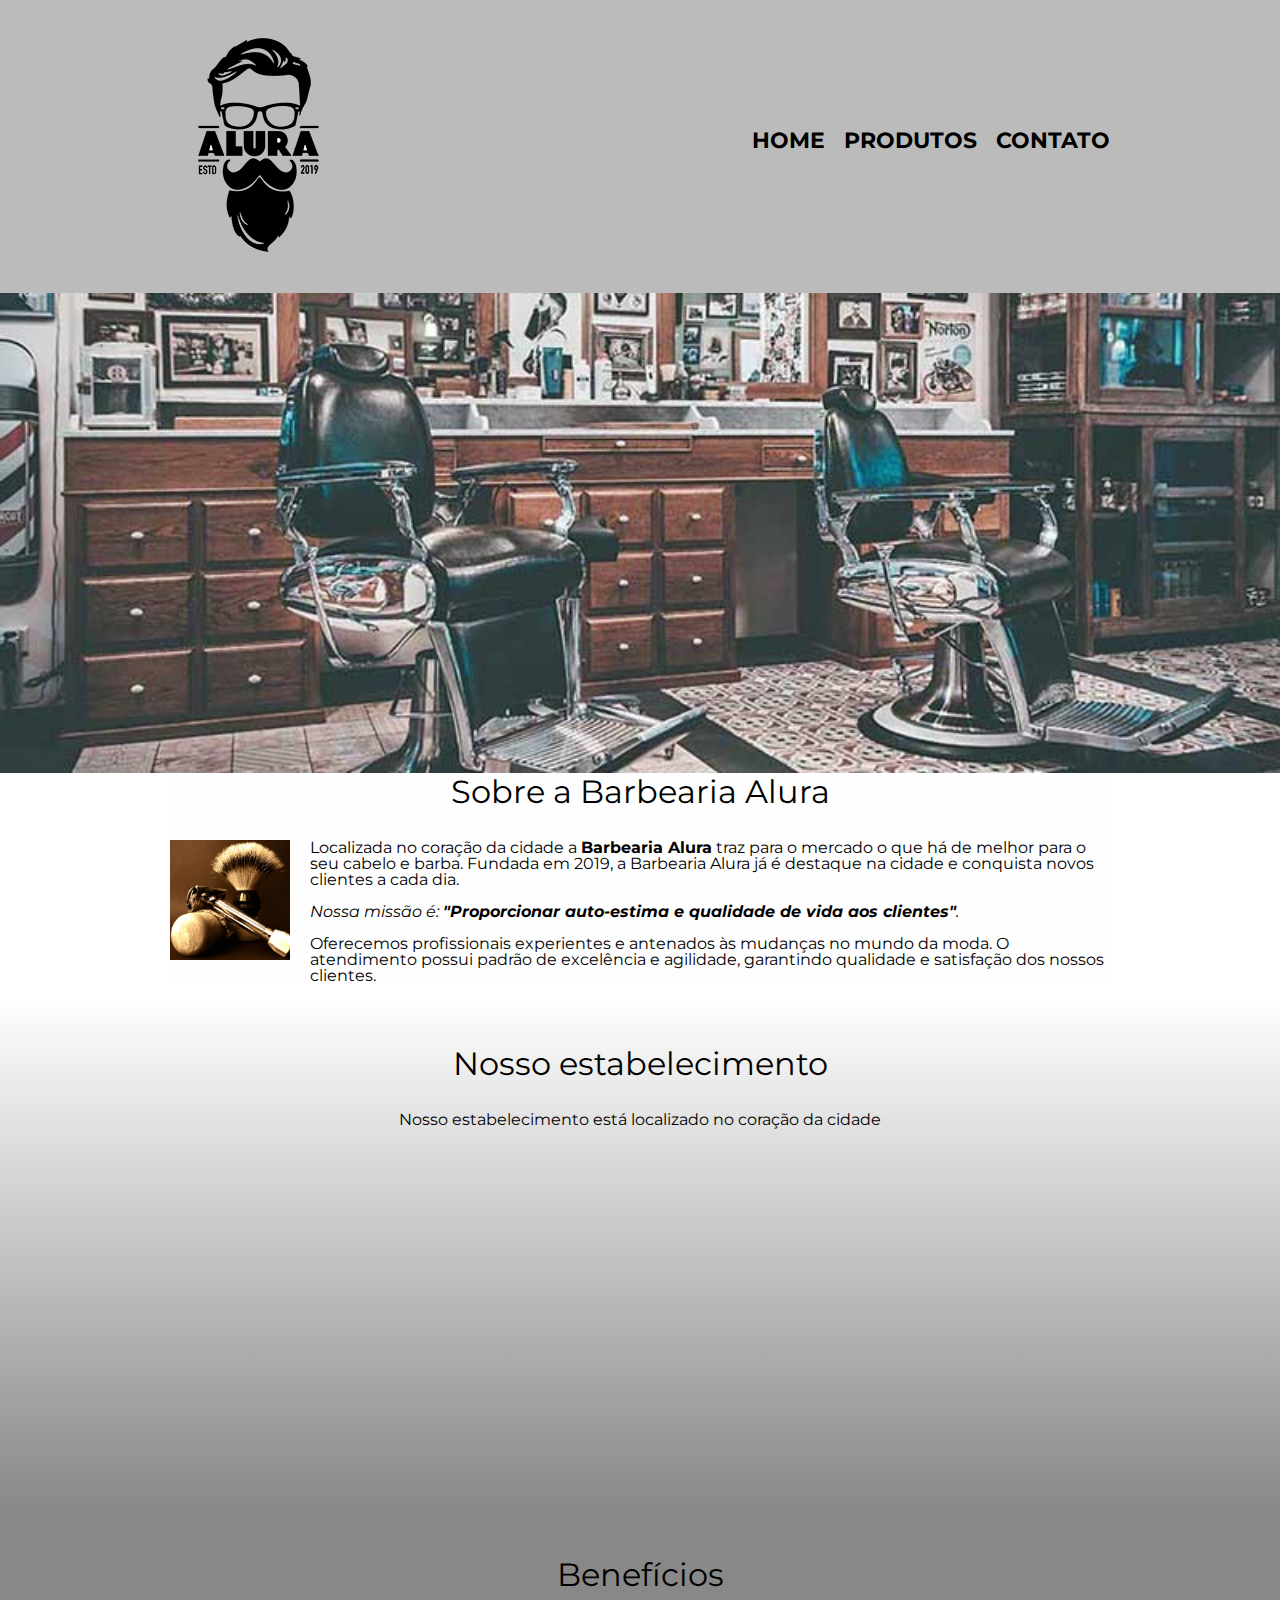
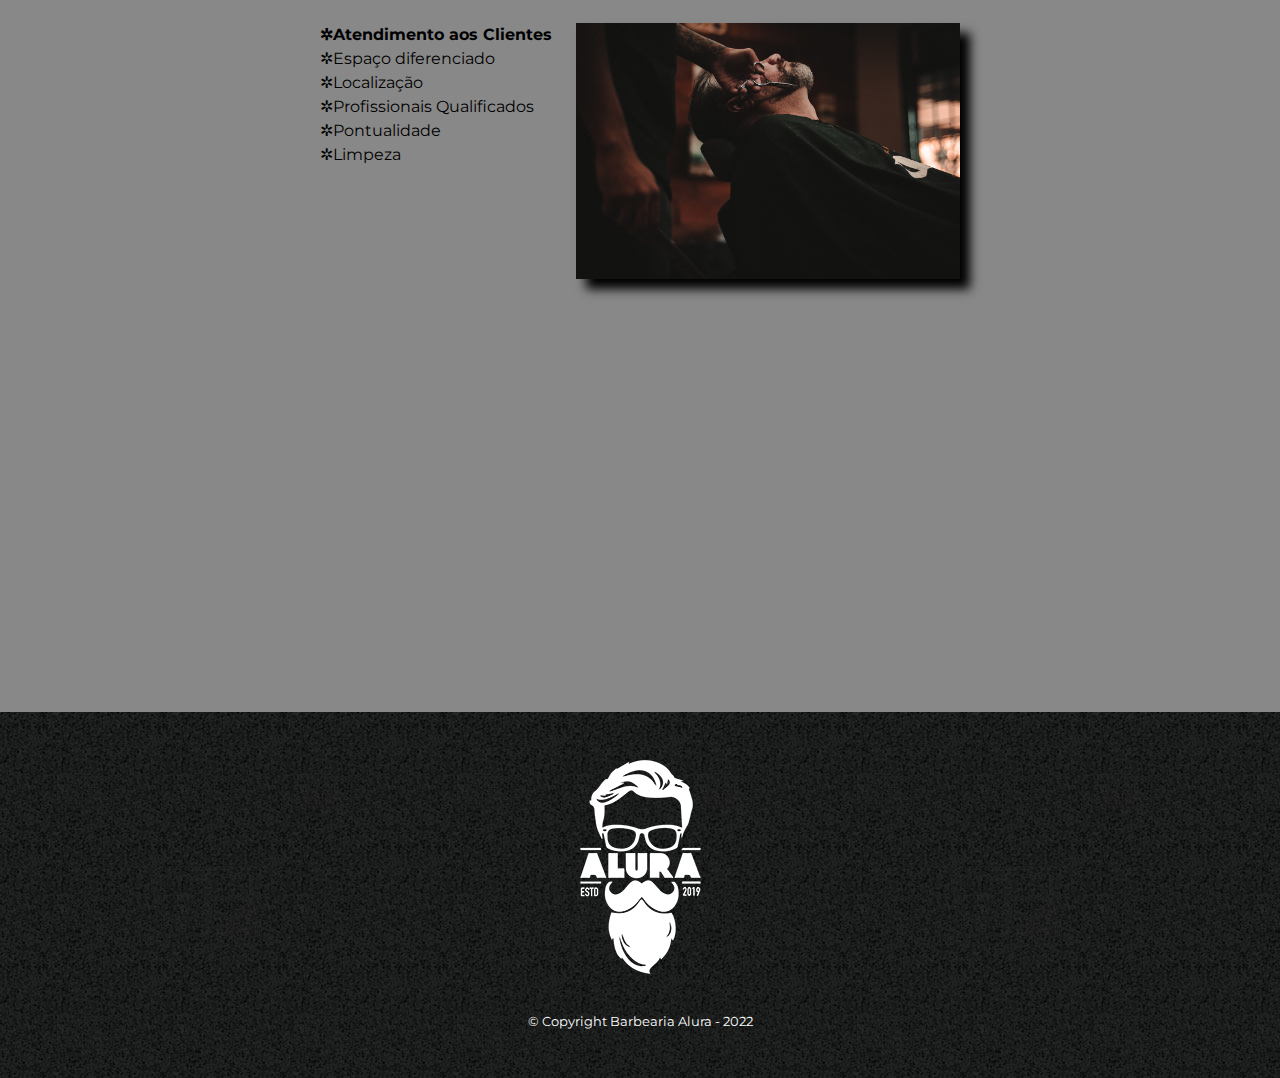
<file: index.html>
<!DOCTYPE html>

<html lang="pt-br">
	<head>
		<meta charset="UTF-8">
		<meta name="viewport" content="width=device-width">
		<title>Barbearia alura</title>
		<link rel="stylesheet" href="reset.css"> 
		<link rel="stylesheet"  href="style.css">
		<link href="https://fonts.googleapis.com/css?family=Montserrat&display=swap" rel="stylesheet">
	</head>

	<body>
			<header>
				<div class=caixa>
					<h1>
						<img src="logo.png">
					</h1>
					<nav>	
						<ul>
							<li><a href="index.html">Home</a></li>
							<li><a href="produtos.html">Produtos</a></li>
							<li><a href=contato.html>Contato</a></li>
						</ul>
					</nav>
				</div>		
			</header>
			
			<img class="banner"  src="banner.jpg">
			
			<main>
				<section class="principal">
					<h2 class="titulo-principal">Sobre a Barbearia Alura</h2>

					<img src="utensilios.jpg" class="utensilios">

					<p>Localizada no coração da cidade a <strong>Barbearia Alura</strong> traz para o mercado o que há de melhor para o seu cabelo e barba. Fundada em 2019, a Barbearia Alura já é destaque na cidade e conquista novos clientes a cada dia.</p>

					<p id="missao"><em>Nossa missão é: <strong>"Proporcionar auto-estima e qualidade de vida aos clientes"</strong>.</em></p>

					<p>Oferecemos profissionais experientes e antenados às mudanças no mundo da moda. O atendimento possui padrão de excelência e agilidade, garantindo qualidade e satisfação dos nossos clientes.</p>
				</section>

				<section class="mapa">
					<h3 class="titulo-principal">Nosso estabelecimento</h3>
					<p>Nosso estabelecimento está localizado no coração da cidade</p>

					<div class="mapa-conteudo">
						<iframe src="https://www.google.com/maps/embed?pb=!1m18!1m12!1m3!1d58513.83086303172!2d-46.62718286337613!3d-23.564333403805975!2m3!1f0!2f0!3f0!3m2!1i1024!2i768!4f13.1!3m3!1m2!1s0x94ce5a2b2ed7f3a1%3A0xab35da2f5ca62674!2sCaelum%20-%20Escola%20de%20Tecnologia!5e0!3m2!1spt-BR!2spt!4v1651503446225!5m2!1spt-BR!2spt" width="100%" height="300" style="border:0;" allowfullscreen="" loading="lazy" referrerpolicy="no-referrer-when-downgrade"></iframe>
					</div>
				</section>

				<section class=beneficios>	
					<h3 class="titulo-principal">Benefícios</h3>

					<div class="conteudo-beneficios">
						<ul class="lista-beneficios">
							<li class="itens">Atendimento aos Clientes</li>
							<li class="itens">Espaço diferenciado</li>
							<li class="itens">Localização</li>
							<li class="itens">Profissionais Qualificados</li>
							<li class="itens">Pontualidade</li>
							<li class="itens">Limpeza</li>
						</ul><img  src="beneficios.jpg" class=imagembeneficios>
					</div>
					
					<div class="video">
						 <iframe width="100%" height="315" src="https://www.youtube.com/embed/wcVVXUV0YUY" frameborder="0" allow="accelerometer; autoplay; encrypted-media; gyroscope; picture-in-picture" allowfullscreen></iframe>

					</div>

				</section>	

			</main>

			<footer>
				<img src="logo-branco.png">
				<p class="copyright">&copy; Copyright Barbearia Alura - 2022</p>

			</footer>	
	</body>	

</html>
</file>
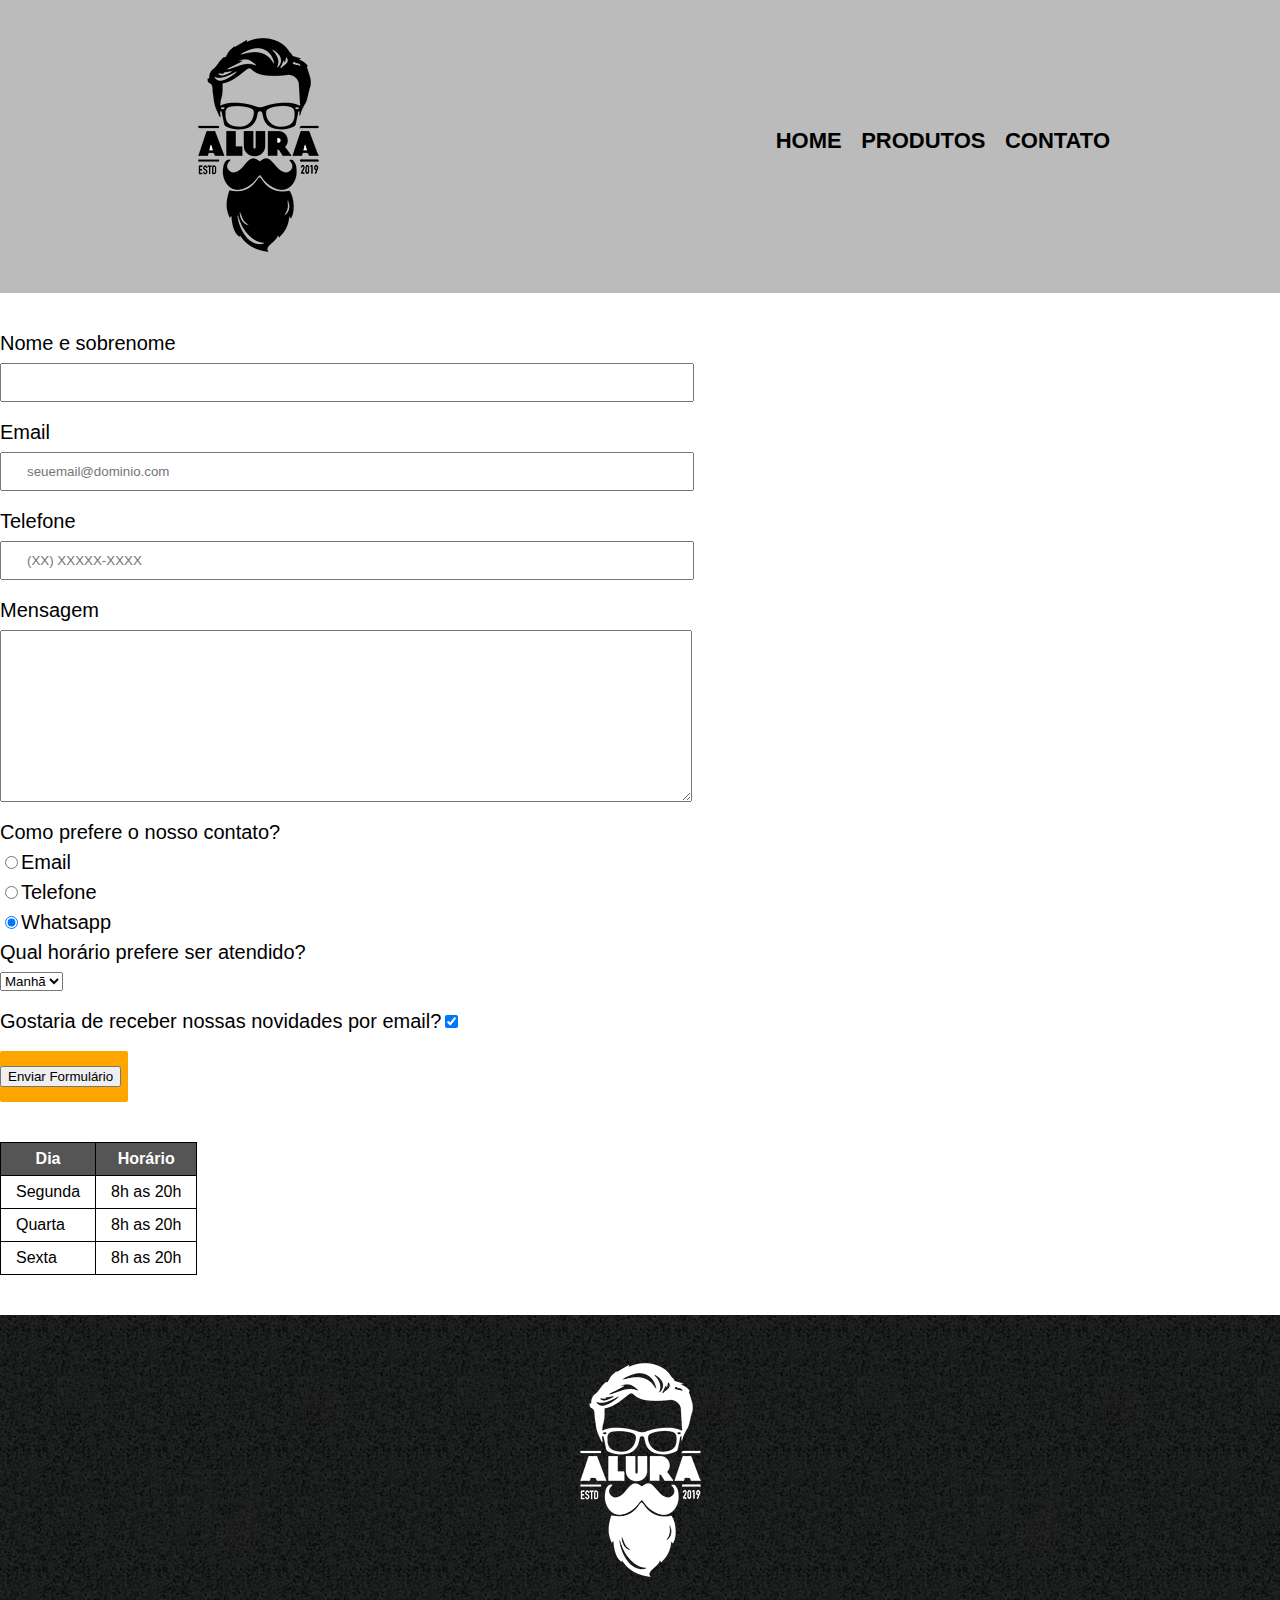
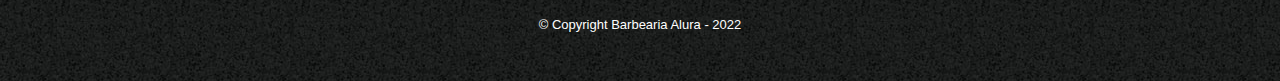
<file: contato.html>
<!DOCTYPE html>

<html lang="pt-br">
	<head>
		<meta charset="UTF-8">
		<title>Contato</title>
		<link rel="stylesheet" href="reset.css"> 
		<link rel="stylesheet"  href="style.css">
	</head>

	<body>
		<header>
			<div class=caixa>
				<h1>
					<img src="logo.png" alt="Logo da Barbearia Alura">
				</h1>
				<nav>	
					<ul>
						<li><a href="index.html">Home</a></li>
						<li><a href="produtos.html">Produtos</a></li>
						<li><a href=contato.html>Contato</a></li>
					</ul>
				</nav>
			</div>
		</header>

		<main>
			<form>
				<fieldset> 
					<label for="nomeesobrenome"> Nome e sobrenome</label>
					<input type="text" id="nomeesobrenome" class="input-padrao" required>

					<label for="email">Email</label>
					<input type="email" id="email" class="input-padrao" required placeholder="seuemail@dominio.com">

					<label for="telefone">Telefone</label> <input type="tel"
					id="telefone" class="input-padrao" required
					placeholder="(XX) XXXXX-XXXX">

					<label for="mensagem">Mensagem</label>	
					<textarea cols="70" rows="10" id="mensagem" class="input-padrao" required></textarea>

				</fieldset>

				<fieldset>
					<legend>Como prefere o nosso contato?</legend>
					<label for="radio-email">
					<input type="radio" name="contato" value="email" id="radio-email">Email</label>

					<label for="radio-telefone"><input type="radio" value=telefone name="contato" id="radio-telefone">Telefone</label>

					<label for="radio-whatsapp"><input type="radio" value="whatsapp" name="contato" id="radio-whatsapp" checked>Whatsapp			
					</label>
				</fieldset>

				<fieldset>
					<legend>Qual horário prefere ser atendido?</legend>
					<select>
						<option>Manhã</option>
						<option>Tarde</option>
						<option>Noite</option>

					</select>


				</fieldset>	

				<label class="checkbox">Gostaria de receber nossas novidades  por email?<input type="checkbox" checked></label>

				<div class="enviar">
				<form action="/" method="post" id="signup-form">
					<button type="submit">Enviar Formulário</button>
				</form>
			</div>
				
			</form>

			<table>
				<thead>
					<tr>
						<th>Dia</th>
						<th>Horário</th>
					</tr>
				</thead>
				<tbody>
					<tr>
						<td>Segunda</td>
						<td>8h as 20h</td>
					</tr>
					<tr>
						<td>Quarta</td>
						<td>8h as 20h</td>
					</tr>
					<tr>
						<td>Sexta</td>
						<td>8h as 20h</td>
					</tr>

				</tbody>
				
			</table>
		</main>

		<footer>
			<img src="logo-branco.png" alt="Logo da Barbearia Alura">
			<p class="copyright">&copy; Copyright Barbearia Alura - 2022</p>

		</footer>

	</body>


</html>
</file>
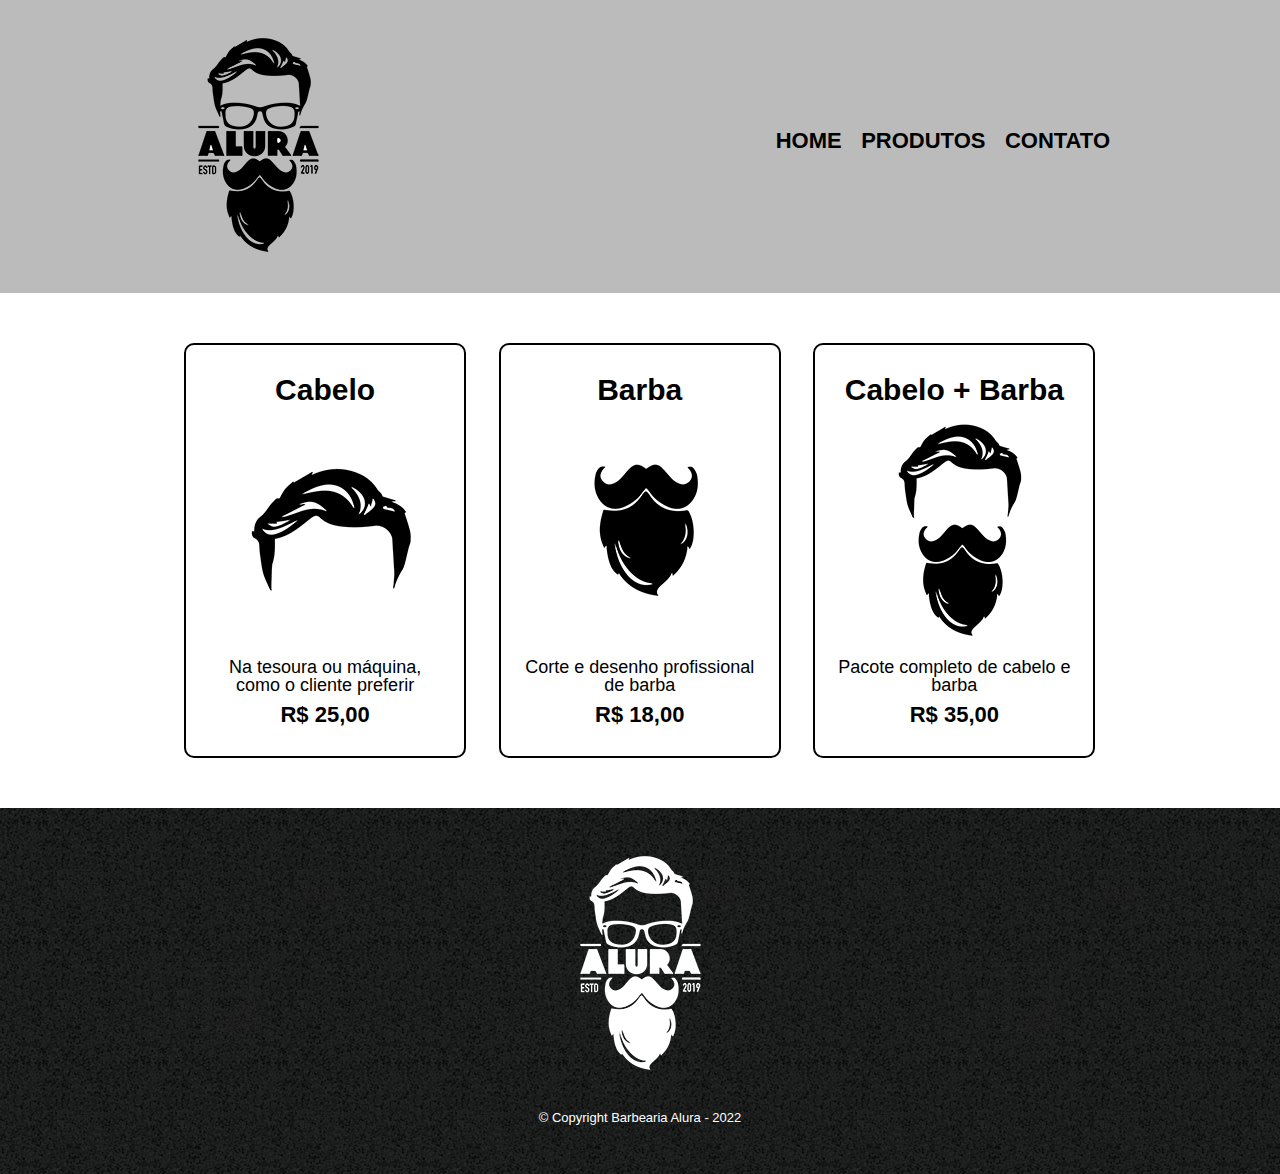
<file: produtos.html>
<!DOCTYPE html>

<html lang="pt-br">
	<head>
		<meta charset="UTF-8">
		<title>Produtos-Barbearia Alura</title>
		<link rel="stylesheet" href="reset.css"> 
		<link rel="stylesheet"  href="style.css">
	</head>

	<body>
		<header>
			<div class=caixa>
				<h1>
					<img src="logo.png">
				</h1>
				<nav>	
					<ul>
						<li><a href="index.html">Home</a></li>
						<li><a href="produtos.html">Produtos</a></li>
						<li><a href=contato.html>Contato</a></li>
					</ul>
				</nav>
			</div>
		</header>

		<main>
			<ul class="produtos">
				<li>
					<h2 class="texto-titulo">Cabelo</h2>
					<img src="cabelo.jpg">
					<p class="texto-descricao">Na tesoura ou máquina, como o cliente preferir</p>
					<p class="texto-preco">R$ 25,00</p>
				</li>
				<li>
					<h2 class="texto-titulo">Barba</h2>
					<img src="barba.jpg">
					<p class="texto-descricao">Corte e desenho profissional de barba</p>
					<p class="texto-preco">R$ 18,00</p>
				</li>
				<li>
					<h2 class="texto-titulo">Cabelo + Barba</h2>
					<img src="cabelo+barba.jpg">
					<p class="texto-descricao">Pacote completo de cabelo e barba</p>
					<p class="texto-preco">R$ 35,00</p>
				</li>
			</ul>

		</main>
			
		<footer>
			<img src="logo-branco.png">
			<p class="copyright">&copy; Copyright Barbearia Alura - 2022</p>

		</footer>

	</body>


</html>
</file>
<file: style.css>
body{
	font-family: 'Montserrat', sans-serif;
}

header{
	background: #BBBBBB;
	padding: 20px 0;
}
.caixa{
	width: 940px;
	position: relative;
	margin: 0 auto;
}
nav{
	position: absolute;
	top: 110px;
	right: 0;
}

nav li{
	display: inline;
	margin: 0 0 0 15px;

}
nav a{
	text-transform: uppercase;
	font-size:  22px;
	color: #000000;
	font-weight: bold;
	text-decoration: none;
}

nav a:hover{
	color: #C78C19;
	text-decoration: underline;
}
.produtos{
	width: 940px;
	margin: 0 auto;
	padding: 50px;
	
}
.produtos li{
	display: inline-block;
	vertical-align: top;
	width: 30%;
	text-align: center;
	margin: 0 1.5%;
	padding: 30px 20px;
	box-sizing: border-box;
	border: 2px #000000 solid;
	border-radius: 10px;

}

.produtos li:hover{
	border-color: #C78C19;
}

.produtos li:active{
	border-color: #088C19;
}

.produtos li:hover h2{
	font-size: 34px;
}

.produtos li:hover .texto-descricao{
	font-size: 21px;
}

.texto-titulo{
	font-weight: bold;
	font-size: 30px;
}

.texto-descricao{
	font-size: 18px;
}

.texto-preco{
	font-size: 22px;
	font-weight: bold;
	margin-top: 10px;

}

footer{
	text-align: center;
	background: url(bg.jpg);
	padding: 30px 0;
}

.copyright{
	color: #FFFFFF;
	font-size: 13px;
	margin: 20px 0;
}

form{
	margin: 40px 0;
}

form label, form legend{
	display: block;
	font-size: 20px;
	margin: 0 0 10px;
}

.input-padrao{
	display:block;
	margin: 0 0 20px;
	padding: 10px 25px;
	width: 50%;

}

.checkbox{
	margin: 20px 0;
}

.enviar {
	width: 10%;
	padding: 15px 0px;
	background: orange;
	color: white;
	font-weight: bold;
	font-size: 5px;
	border: none;
	border-radius: 2px;
	cursor: pointer;
	transition: 2s all;

}

.enviar:hover {
	background: darkorange;
	transform: scale(1.2) rotate(8deg);
}

table{
	margin: 20px 0 40px;
}

thead{
	background:  #555555;
	color: white;
	font-weight: bold;
}
td,th{
	border: 1px solid #000000;
	padding: 8px 15px;
}

/*css da pagina principal */

.banner{
	width: 100%;
}

.titulo-principal{
	text-align: center;
	font-size: 2em;
	margin: 0 0 1em;
	clear: left;
}

.principal{
	width: 940px;
	margin: 0 auto;
	background: #FEFEFE;
}

.principal p {
	margin: 0 0 1em;
}

.principal strong{
	font-weight: bold;
}

.principal em{
	font-style: italic;
}

.utensilios{
	width: 120px;
	float: left;
	margin: 0 20px 20px 0;
}


.video{
	margin: 10px auto;
}

.mapa{
	padding: 3em 0;
	background: linear-gradient(#FEFEFE,#888888);
}

.mapa-conteudo{
	width: 940px;
	margin: 0 auto;
}


.mapa p{
	text-align: center;
	margin: 0 0 2em;
}

.video{
	width: 560px;
	margin: 2em auto;
}

.beneficios{
	padding: 3em 0 ;
	background: #888888;
}

.conteudo-beneficios{
	width: 640px;
	margin: 0 auto;
}

.lista-beneficios{
	width: 40%;
	display: inline-block;
	vertical-align: top;
}

.imagembeneficios{
	width: 60%;
	opacity: 1;
	transition: 400ms;
	box-shadow: 10px 10px 10px #000000;
}

.itens{
	line-height: 1.5;
}

.itens:first-child{
	font-weight: bold;
}

.itens:before{
	content: "✲";
}

.imagembeneficios:hover{
	opacity: 0.3;
}

@media screen and (max-width: 480px){
	.caixa,.principal,.conteudo-beneficios,.mapa-conteudo,.video{
		width: auto;
	}

	h1{
		text-align: center;
	}	

	nav{
		position: static;
	}

	.lista-beneficios,.imagembeneficios{
		width: 100%;

	}
}
</file>
